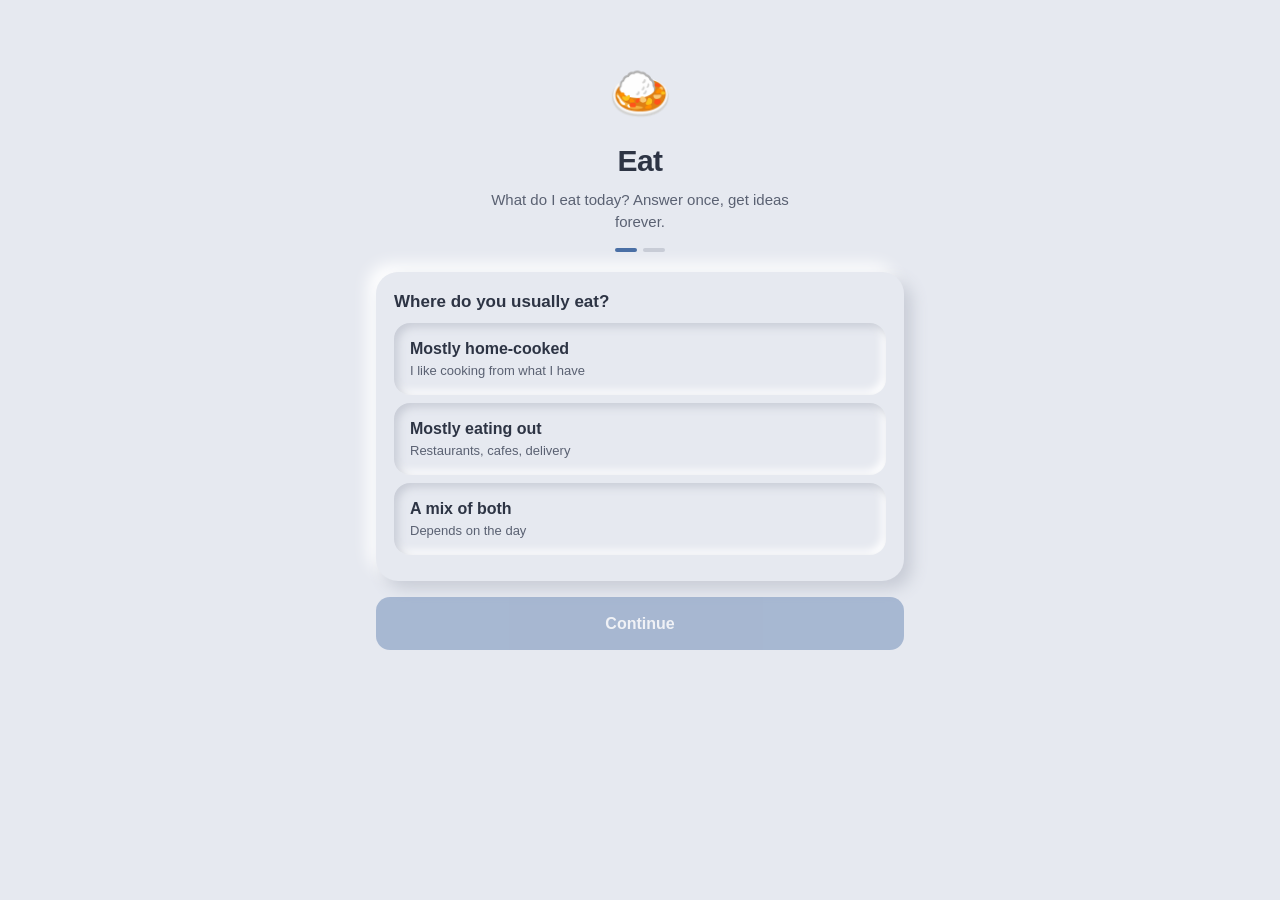
<file: index.html>
<!DOCTYPE html>
<html lang="en">
<head>
<meta charset="UTF-8">
<meta name="viewport" content="width=device-width, initial-scale=1.0, viewport-fit=cover">
<title>Eat - What Should I</title>
<meta name="description" content="What do I eat today - recipes from your fridge, or a roll of the dice for eating out.">
<meta name="theme-color" content="#e6e9f0">
<link rel="manifest" href="manifest.webmanifest">
<link rel="apple-touch-icon" href="icons/icon-192.png">
<meta name="apple-mobile-web-app-capable" content="yes">
<meta name="apple-mobile-web-app-status-bar-style" content="default">
<link rel="stylesheet" href="styles.css">
</head>
<body>
<div id="app">
  <main id="view"></main>
  <nav id="tabbar"><div id="nav"></div></nav>
</div>
<script src="data.js"></script>
<script src="app.js"></script>
</body>
</html>
</file>
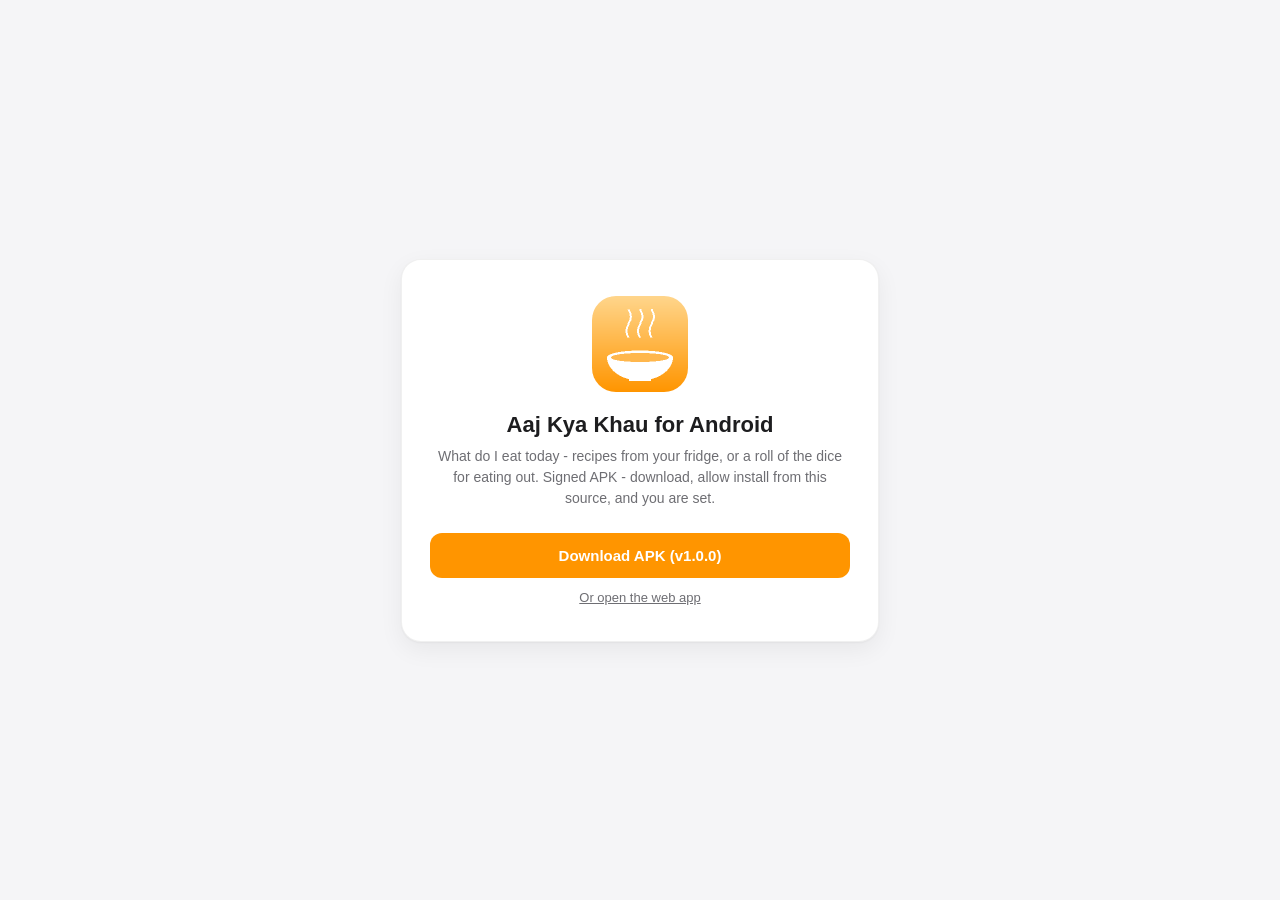
<file: get/index.html>
<!DOCTYPE html>
<html lang="en">
<head>
<meta charset="utf-8">
<meta name="viewport" content="width=device-width, initial-scale=1">
<title>Get Aaj Kya Khau for Android</title>
<style>
  body{margin:0;min-height:100vh;display:flex;align-items:center;justify-content:center;background:#f5f5f7;color:#1d1d1f;font-family:-apple-system,BlinkMacSystemFont,'SF Pro Text','Segoe UI',Roboto,sans-serif}
  .card{max-width:420px;margin:24px;padding:36px 28px;background:#fff;border:1px solid rgba(0,0,0,.06);border-radius:20px;box-shadow:0 1px 2px rgba(0,0,0,.04),0 8px 24px rgba(0,0,0,.06);text-align:center}
  img{width:96px;height:96px;border-radius:24px;margin-bottom:16px}
  h1{font-size:22px;margin:0 0 8px}
  p{color:#6e6e73;font-size:14px;line-height:1.5;margin:0 0 24px}
  a.dl{display:block;background:#ff9500;color:#fff;text-decoration:none;padding:14px 20px;border-radius:12px;font-weight:600;font-size:15px}
  a.web{display:block;margin-top:12px;color:#6e6e73;font-size:13px}
</style>
</head>
<body>
  <div class="card">
    <img src="/icons/icon-192.png" alt="Aaj Kya Khau">
    <h1>Aaj Kya Khau for Android</h1>
    <p>What do I eat today - recipes from your fridge, or a roll of the dice for eating out. Signed APK - download, allow install from this source, and you are set.</p>
    <a class="dl" href="https://github.com/ankitsamriwal/aajkyakhau/releases/download/v1.0.0/aajkyakhau.apk">Download APK (v1.0.0)</a>
    <a class="web" href="/">Or open the web app</a>
  </div>
</body>
</html>
</file>
<file: styles.css>
/* Aaj Kya Khau - Apple-style light design (Aaj Kya family standard) */
:root{
  --bg:#e6e9f0; --card:#e6e9f0; --ink:#2d3444; --sub:#5a6172;
  --line:rgba(0,0,0,.05);
  --accent:#4a6fa5; --accent-ink:#3c5c88;
  --shadow:8px 8px 16px #c8ccd6,-8px -8px 16px #ffffff;
  --raise-sm:5px 5px 10px #c8ccd6,-5px -5px 10px #ffffff;
  --press:inset 4px 4px 8px #c8ccd6,inset -4px -4px 8px #ffffff;
  --r:22px;
}
*{box-sizing:border-box;-webkit-tap-highlight-color:transparent}
html,body{margin:0;padding:0}
body{
  background:var(--bg);color:var(--ink);
  font-family:-apple-system,BlinkMacSystemFont,'SF Pro Text','Segoe UI',Roboto,'Helvetica Neue',Arial,sans-serif;
  font-size:16px;line-height:1.45;
  -webkit-font-smoothing:antialiased;
}
#view{max-width:560px;margin:0 auto;padding:20px 16px calc(120px + env(safe-area-inset-bottom))}
button{font:inherit;color:inherit;background:none;border:0;cursor:pointer;text-align:left}
h1,h2,h3{margin:0;font-weight:700}

/* large title */
.largetitle{margin:8px 4px 18px}
.largetitle .gt{font-size:14px;font-weight:600;color:var(--sub);letter-spacing:.02em}
.largetitle h1{font-size:32px;letter-spacing:-.02em;margin-top:2px}

/* cards */
.card{display:block;width:100%;background:var(--card);border-radius:var(--r);box-shadow:var(--shadow);padding:18px;margin:0 0 14px;border:none}
.card h3{font-size:17px;margin-bottom:6px}
.card .sub,.sub{color:var(--sub);font-size:14px}
.secttl{margin:22px 4px 10px}
.secttl h2{font-size:20px;letter-spacing:-.01em}

/* hero path cards */
.hero{display:flex;align-items:center;gap:14px;width:100%;background:var(--card);border-radius:var(--r);box-shadow:var(--shadow);padding:20px 18px;margin:0 0 14px;border:none;text-align:left;transition:transform .15s}
.hero:active{transform:scale(.985)}
.hero.alt .hemoji{background:#fff3e0}
.hemoji{flex:none;width:52px;height:52px;border-radius:16px;background:var(--bg);box-shadow:var(--press);display:flex;align-items:center;justify-content:center;font-size:26px}
.htxt{flex:1}
.htxt b{display:block;font-size:17px;margin-bottom:2px}
.htxt span{font-size:13.5px;color:var(--sub);line-height:1.4}
.hchev{color:#c7c7cc;font-size:22px;flex:none}
.hintcard{background:var(--bg);border:none;box-shadow:var(--raise-sm);border-radius:var(--r);padding:16px 18px;margin-top:4px}
.hintcard b{display:block;font-size:14px;margin-bottom:4px}
.hintcard span{font-size:14px;color:var(--sub)}

/* onboarding */
.obhero{text-align:center;padding:36px 0 20px}
.obemoji{font-size:52px}
.obhero h1{font-size:30px;letter-spacing:-.02em;margin:8px 0 6px}
.obsub{color:var(--sub);font-size:15px;max-width:300px;margin:0 auto}
/* week planner + groceries */
.daycard{background:var(--card);border-radius:var(--r);box-shadow:var(--shadow);padding:14px 16px;margin:14px 0}
.daycard .dh{display:flex;justify-content:space-between;align-items:baseline;margin-bottom:6px}
.daycard .dh b{font-size:.95rem}
.daycard .dh span{font-size:.72rem;color:var(--sub)}
.wrow{display:flex;align-items:center;gap:10px;padding:10px 12px;border-radius:14px;background:var(--bg);box-shadow:var(--press);margin:6px 0;width:100%;transition:box-shadow .15s}
.wrow .m{font-size:.66rem;color:var(--sub);width:64px;flex:0 0 auto;text-transform:uppercase;letter-spacing:.05em}
.wrow .rn{flex:1;font-weight:600;font-size:.88rem;text-align:left}
.wrow .rt{font-size:.7rem;color:var(--sub)}
.wrow .rr{font-size:.9rem;color:var(--sub);padding:4px 6px}
.wrow.hl{box-shadow:var(--press),0 0 0 1.5px var(--accent)}
.wrow.empty{opacity:.6}
.seg{display:flex;background:var(--bg);box-shadow:var(--press);border-radius:999px;padding:4px;gap:4px;margin-top:8px}
.seg button{flex:1;border-radius:999px;padding:7px 10px;font-size:.78rem;font-weight:600;color:var(--sub);text-align:center}
.seg button.on{background:var(--accent);box-shadow:var(--raise-sm);color:#fff}
.gro{display:flex;align-items:center;gap:10px;padding:9px 8px;border-bottom:1px solid var(--line);font-size:.9rem;width:100%;border-radius:10px}
.gro .box{width:20px;height:20px;border-radius:7px;background:var(--bg);box-shadow:var(--press);flex:0 0 auto;display:flex;align-items:center;justify-content:center;font-size:.72rem;color:var(--accent)}
.gro.have .box{background:var(--accent);box-shadow:none}
.gro.have .box::after{content:'\2713';color:#fff}
.gro.have .gi{text-decoration:line-through;color:var(--sub)}
.gro .gi{font-weight:600;text-transform:capitalize}
.gro .gu{font-size:.66rem;color:var(--sub);margin-left:auto;text-align:right;max-width:46%}
.gro.hl{background:rgba(74,111,165,.14)}
.gacts{display:flex;gap:10px;margin-top:12px}
.gacts .cta{margin:0;flex:1;padding:12px;font-size:.85rem}
.nudge .gacts .cta{box-shadow:var(--raise-sm)}
.togglerow{margin-top:14px;display:flex;justify-content:space-between;align-items:center;gap:12px;border-top:1px solid var(--line);padding-top:12px}
.togglerow b{font-size:.88rem}
.switch{width:46px;height:28px;border-radius:999px;background:var(--bg);box-shadow:var(--press);position:relative;flex:0 0 auto}
.switch::after{content:'';position:absolute;top:4px;left:4px;width:20px;height:20px;border-radius:50%;background:var(--card);box-shadow:var(--raise-sm);transition:left .15s}
.switch.on{background:var(--accent)}
.switch.on::after{left:22px;background:#fff}
/* today food carousel - fills the blank space on home */
.foodcar{margin:6px -16px 4px;overflow:hidden;padding:14px 16px 18px}
.ftrack{display:flex;gap:14px;width:max-content;animation:fslide 38s linear infinite}
.fcard{flex:0 0 auto;width:132px;background:var(--card);border-radius:18px;box-shadow:var(--shadow);padding:8px}
.fcard img{width:100%;aspect-ratio:4/3;object-fit:cover;border-radius:12px;display:block;background:#dde4f0}
.fcard .l{font-size:.68rem;font-weight:600;color:var(--sub);margin-top:6px;text-align:center}
@keyframes fslide{to{transform:translateX(-50%)}}
.stepsdots{display:flex;gap:6px;justify-content:center;margin-top:16px}
.st{width:22px;height:4px;border-radius:2px;background:#c8ccd6}
.st.on{background:var(--accent)}
.pick{display:flex;flex-direction:column;gap:2px;width:100%;padding:14px 16px;border:none;border-radius:16px;margin:8px 0;background:var(--bg);box-shadow:var(--press);transition:color .15s}
.pick b{font-size:16px}
.pick span{font-size:13px;color:var(--sub)}
.pick.sm{padding:11px 16px}
.pick.on{background:var(--accent);color:#fff}.pick.on b{color:#fff}

/* chips */
.chips{display:flex;flex-wrap:wrap;gap:8px;margin-top:10px}
.chip{padding:9px 16px;border-radius:999px;border:none;background:var(--bg);box-shadow:var(--press);font-size:14px;font-weight:500;transition:all .15s}
.chip.on{background:var(--accent);color:#fff;box-shadow:var(--raise-sm)}
.chip.ro{cursor:default}
.chips.ro .chip.ro{color:var(--accent-ink)}

/* buttons */
.cta{display:block;width:100%;text-align:center;background:var(--accent);color:#fff;font-weight:600;font-size:16px;padding:15px;border-radius:14px;margin:16px 0 0;transition:transform .15s}
.cta:active{transform:scale(.98)}
.cta.off{opacity:.4;pointer-events:none}
.cta.ghost{background:var(--bg);color:var(--accent-ink);border:none;box-shadow:var(--raise-sm);margin-top:10px}
.linkbtn{display:block;width:100%;text-align:center;color:var(--accent-ink);font-size:14.5px;font-weight:500;padding:14px 0 4px}

/* photo pick */
.photopick{background:var(--card);border:1.5px dashed #b9bfcc;box-shadow:var(--press);border-radius:var(--r);min-height:190px;display:flex;flex-direction:column;align-items:center;justify-content:center;gap:8px;color:var(--sub);font-size:14px;cursor:pointer;overflow:hidden;margin-bottom:4px}
.photopick .big{font-size:38px}
.photopick img{width:100%;height:100%;object-fit:cover;display:block}

/* notices */
.notice{margin:12px 0 0;padding:13px 16px;border-radius:14px;background:var(--bg);box-shadow:var(--press);border:none;color:var(--accent-ink);font-size:14px}
.notice.warn{color:#b3261e}
.notice.soft{color:var(--sub);margin-top:4px}
.loadingdots::after{content:'';animation:dots 1.2s steps(4) infinite}
@keyframes dots{0%{content:''}25%{content:'.'}50%{content:'..'}75%{content:'...'}}

/* back bar */
.backbar{display:flex;align-items:center;gap:12px;margin:4px 0 16px}
.backbar button{color:var(--accent-ink);font-weight:600;font-size:15px;padding:6px 10px 6px 0}
.backbar h2{font-size:19px}

/* recipe rows */
.recipick{text-align:left}
.rtop{display:flex;align-items:center;justify-content:space-between;gap:10px}
.rtop b{font-size:16.5px}
.rmeta{display:flex;gap:12px;flex-wrap:wrap;color:var(--sub);font-size:13px;margin-top:6px}
.ruses{font-size:13px;color:var(--sub);margin-top:8px}
.matchbadge{color:var(--accent-ink);font-weight:600}
.badge{flex:none;font-size:11px;font-weight:700;letter-spacing:.04em;text-transform:uppercase;padding:4px 9px;border-radius:999px}
.badge.veg{background:#e8f6ec;color:#1d7a35;box-shadow:none}
.badge.vegan{background:#e3f3e0;color:#2e6b24}
.badge.egg{background:#fdf3e0;color:#8a6d1a}
.badge.nonveg{background:#fdeaec;color:#a32d3b}
.badge.aiidea{background:#f0ebff;color:#5b3ea8}
.hero-r .rname{font-size:21px}
ul.ing{margin:8px 0 0;padding-left:20px}
ul.ing li{margin:5px 0;font-size:15px}
ul.ing li.extra{color:var(--sub)}
ul.ing .x{font-size:12px;color:#b1b1b8}
ol.steps{margin:8px 0 0;padding-left:22px}
ol.steps li{margin:10px 0;font-size:15px;line-height:1.5}

/* roll card */
.rollcard{background:var(--bg);border:none;border-radius:24px;box-shadow:var(--shadow);padding:30px 22px;text-align:center;margin:6px 0 6px;transition:opacity .25s,transform .25s}
.rollcard.spin{opacity:0;transform:translateY(10px) scale(.97)}
.rollcuisine{font-size:12.5px;font-weight:700;letter-spacing:.08em;text-transform:uppercase;color:var(--accent-ink)}
.rollname{font-size:27px;font-weight:800;letter-spacing:-.02em;margin:8px 0 10px}
.rollbadges{display:flex;justify-content:center;margin-bottom:12px}
.rolldesc{color:var(--sub);font-size:15px;max-width:320px;margin:0 auto}
.rollat{margin-top:14px;font-size:13px;color:#8e8e93}

/* bottom nav */
#nav{position:fixed;left:12px;right:12px;bottom:calc(14px + env(safe-area-inset-bottom));background:var(--bg);border:none;border-radius:24px;box-shadow:var(--shadow)}
.navin{max-width:560px;margin:0 auto;display:flex}
.navin button{flex:1;display:flex;flex-direction:column;align-items:center;gap:2px;padding:10px 0 9px;font-size:10.5px;font-weight:600;color:#7a8194}
.navin button.on{color:var(--accent-ink)}
.navin .ni{width:23px;height:23px}

/* toast */
.toast{position:fixed;left:50%;bottom:calc(106px + env(safe-area-inset-bottom));transform:translateX(-50%);background:var(--ink);color:#fff;font-size:14px;padding:11px 18px;border-radius:999px;box-shadow:var(--shadow);z-index:50;animation:tin .2s}
@keyframes tin{from{opacity:0;transform:translateX(-50%) translateY(6px)}}

/* cook photo flow */
.photobtns{display:flex;flex-direction:column;gap:10px;margin:4px 0 2px}
.photobtns .cta{margin-top:0}
.photostatus{margin:10px 2px 0;font-size:14px;font-weight:600;color:#1d7a35}
.scanrow{display:flex;align-items:center;gap:12px;text-align:left}
.scanrow img{width:56px;height:56px;border-radius:12px;object-fit:cover;flex:none}
.sub.sm{font-size:12.5px}

/* meal bottom sheet */
#sheetwrap{position:fixed;inset:0;z-index:80;pointer-events:none}
#sheetwrap.open{pointer-events:auto}
.scrim{position:absolute;inset:0;background:rgba(45,52,68,.38);opacity:0;transition:opacity .25s}
#sheetwrap.open .scrim{opacity:1}
.sheet{position:absolute;left:50%;bottom:0;width:100%;max-width:560px;max-height:84vh;overflow-y:auto;background:var(--bg);border-radius:26px 26px 0 0;box-shadow:0 -12px 40px rgba(30,35,50,.28);padding:8px 18px calc(20px + env(safe-area-inset-bottom));transform:translate(-50%,105%);transition:transform .28s cubic-bezier(.32,.72,0,1)}
#sheetwrap.open .sheet{transform:translate(-50%,0)}
.sh-handle{width:44px;height:5px;border-radius:999px;background:#c2c7d2;margin:2px auto 12px}
.sh-head .rname{font-size:1.15rem}
.rmeta{display:flex;gap:12px;color:var(--sub);font-size:.78rem;margin-top:6px}
.sheet h3{font-size:1rem;margin:14px 0 6px}
.sh-ings{background:var(--card);border-radius:18px;box-shadow:var(--raise-sm);padding:4px 10px;margin-bottom:10px}
.sh-ings .gro{border-radius:0}
.sh-ings .gro:first-child{border-radius:10px 10px 0 0}
.sh-ings .gro:last-child{border-bottom:none;border-radius:0 0 10px 10px}
.wrow.empty{width:100%}


/* Kitchen Mode - 8-11 inch landscape first */
body.kitchen-mode{background:#f5f5f7}
body.kitchen-mode #nav{display:none}
body.kitchen-mode #view{max-width:none}
.kitchen-view{max-width:none!important;padding:28px 32px 40px!important;color:#1d1d1f;background:#f5f5f7;min-height:100vh}
.khead{display:flex;justify-content:space-between;align-items:center;gap:20px;margin-bottom:20px}.khead span{font-size:14px;font-weight:700;color:#6e6e73;text-transform:uppercase;letter-spacing:.06em}.khead h1{font-size:32px;letter-spacing:-.03em}.khead-actions{display:flex;gap:10px;align-items:center}.khead-actions button{background:#fff;border:1px solid #e5e5e7;border-radius:999px;padding:11px 16px;color:#4a6fa5;font-weight:600;text-align:center}.khead-actions button:last-child{color:#6e6e73}
.kdays{display:grid;grid-template-columns:repeat(7,1fr);gap:8px;background:#fff;padding:8px;border-radius:18px;border:1px solid #e5e5e7}.kdays button{min-height:62px;border-radius:13px;text-align:center;display:flex;flex-direction:column;align-items:center;justify-content:center;color:#6e6e73}.kdays button b{font-size:13px}.kdays button span{font-size:18px}.kdays button.on{background:#4a6fa5;color:#fff}
.kview-toggle{display:flex;gap:4px;margin:18px 0 12px;background:#e8e8ed;border-radius:12px;padding:4px;width:220px}.kview-toggle button{flex:1;padding:8px;text-align:center;border-radius:9px;font-weight:650;color:#6e6e73}.kview-toggle button.on{background:#fff;color:#1d1d1f;box-shadow:0 1px 4px rgba(0,0,0,.08)}
.ksplit{display:grid;grid-template-columns:minmax(280px,40%) 1fr;gap:18px;align-items:start}.ksplit>aside,.kdetail{background:#fff;border:1px solid #e5e5e7;border-radius:22px;padding:20px}.ksplit>aside h3{font-size:14px;color:#6e6e73;text-transform:uppercase;letter-spacing:.06em;margin-bottom:12px}.kmeal-list{display:flex;flex-direction:column;gap:10px}.kmeal{min-height:94px;padding:16px;border:1px solid #e5e5e7;border-radius:16px;display:flex;flex-direction:column;justify-content:center;width:100%}.kmeal .km-label{font-size:11px;letter-spacing:.05em;color:#6e6e73;font-weight:700}.kmeal b{font-size:19px;margin:4px 0}.kmeal>span:last-child{font-size:13px;color:#6e6e73}.kmeal.on{border:2px solid #4a6fa5;background:#f3f7fc;padding:15px}
.kdetail{min-height:426px}.kdetail-head{display:flex;justify-content:space-between;align-items:flex-start;border-bottom:1px solid #e5e5e7;padding-bottom:16px}.kdetail-head span{color:#6e6e73;font-size:13px;font-weight:600}.kdetail-head h2{font-size:28px;margin-top:3px}.kserv{font-size:13px;color:#6e6e73;font-weight:650;margin:16px 0 8px}.king-list{padding-bottom:92px}.king{display:flex;align-items:center;gap:10px;min-height:66px;border-bottom:1px solid #ededf0}.king>b{text-transform:capitalize;flex:1;font-size:16px}.king>div{display:flex;gap:8px}.king button{min-width:90px;min-height:46px;border:1px solid #d2d2d7;border-radius:12px;text-align:center;font-weight:650;color:#4a6fa5}.king button.on{background:#4a6fa5;color:#fff;border-color:#4a6fa5}.king button.miss.on{background:#ba3b46;border-color:#ba3b46;color:#fff}.onlist{font-size:11px;background:#e8f2ea;color:#26743b;padding:5px 8px;border-radius:999px}.ksticky{position:sticky;bottom:12px;display:flex;justify-content:space-between;align-items:center;gap:16px;background:rgba(255,255,255,.94);backdrop-filter:blur(18px);border:1px solid #e5e5e7;border-radius:16px;padding:12px 14px;box-shadow:0 8px 24px rgba(0,0,0,.08)}.ksticky>div{display:flex;flex-direction:column}.ksticky span{font-size:12px;color:#6e6e73}.ksticky button{background:#4a6fa5;color:#fff;padding:13px 16px;border-radius:12px;text-align:center;font-weight:650}.ksticky button:disabled{opacity:.35}.kempty{color:#6e6e73;padding:80px 20px;text-align:center}
.kweek{display:grid;grid-template-columns:repeat(7,minmax(150px,1fr));gap:10px;overflow-x:auto}.kweek section{background:#fff;border:1px solid #e5e5e7;border-radius:16px;padding:12px}.kweek section>b{display:block;margin-bottom:8px}.kweek section button{display:block;width:100%;padding:10px 8px;border-top:1px solid #eee;font-size:13px}.kweek section button span{display:block;font-size:10px;color:#6e6e73;text-transform:uppercase}
.k-email{margin-top:14px}.k-email label{display:block;font-size:12px;color:var(--sub);font-weight:650;margin-bottom:6px}.k-email input{width:100%;border:0;border-radius:12px;padding:13px;background:var(--bg);box-shadow:var(--press);font:inherit;color:inherit}
@media(max-width:700px){.kitchen-view{padding:18px 14px 32px!important}.khead{align-items:flex-start}.khead h1{font-size:24px}.khead-actions{flex-direction:column;align-items:stretch}.khead-actions button{padding:8px 10px;font-size:11px}.kdays{overflow-x:auto;display:flex}.kdays button{min-width:64px}.ksplit{display:block}.ksplit>aside{margin-bottom:12px}.kdetail{padding:16px}.king{align-items:flex-start;flex-wrap:wrap;padding:10px 0}.king>b{min-width:55%}.king>div{width:100%}.king button{flex:1}.ksticky{bottom:8px;flex-direction:column;align-items:stretch}.ksticky button{text-align:center}.kweek{grid-template-columns:repeat(7,150px)}}
.kconnect{max-width:720px;margin:0 auto 18px;background:#fff;border:1px solid #e5e5e7;border-radius:18px;padding:18px;display:flex;flex-direction:column;gap:5px}.kconnect>span{color:#6e6e73;font-size:14px}.kconnect>div{display:flex;gap:8px;margin-top:8px}.kconnect input{flex:1;border:1px solid #d2d2d7;border-radius:12px;padding:13px;font:inherit}.kconnect button{background:#4a6fa5;color:#fff;border-radius:12px;padding:12px 18px;font-weight:650;text-align:center}


/* Household recipe customization */
.custom-ing{list-style:none;padding:0!important}.custom-ing li{display:flex;align-items:center;justify-content:space-between;gap:12px;border-bottom:1px solid var(--line);padding:9px 0;margin:0!important;text-transform:capitalize}.custom-ing li:last-child{border:0}.custom-ing button{color:#b3261e;font-size:12px;font-weight:650;padding:7px 9px;border-radius:9px;background:rgba(179,38,30,.07)}
.custom-card{background:var(--card);border-radius:var(--r);box-shadow:var(--shadow);padding:18px;margin:0 0 14px}.custom-card>div:first-child{display:flex;flex-direction:column;gap:3px}.custom-card>div:first-child span{font-size:13px;color:var(--sub)}.custom-add{display:flex;gap:8px;margin-top:14px}.custom-add input{min-width:0;flex:1;border:0;border-radius:12px;padding:12px;background:var(--bg);box-shadow:var(--press);font:inherit}.custom-add button{background:var(--accent);color:#fff;border-radius:12px;padding:10px 16px;text-align:center;font-weight:650}.custom-reset{color:#b3261e;font-size:13px;font-weight:650;padding:12px 0 0}.kserv{display:flex;align-items:center;justify-content:space-between;gap:12px}.kcustom{color:#4a6fa5;font-weight:650;font-size:13px;padding:8px 10px;border-radius:10px;background:#eef3fa}
</file>
